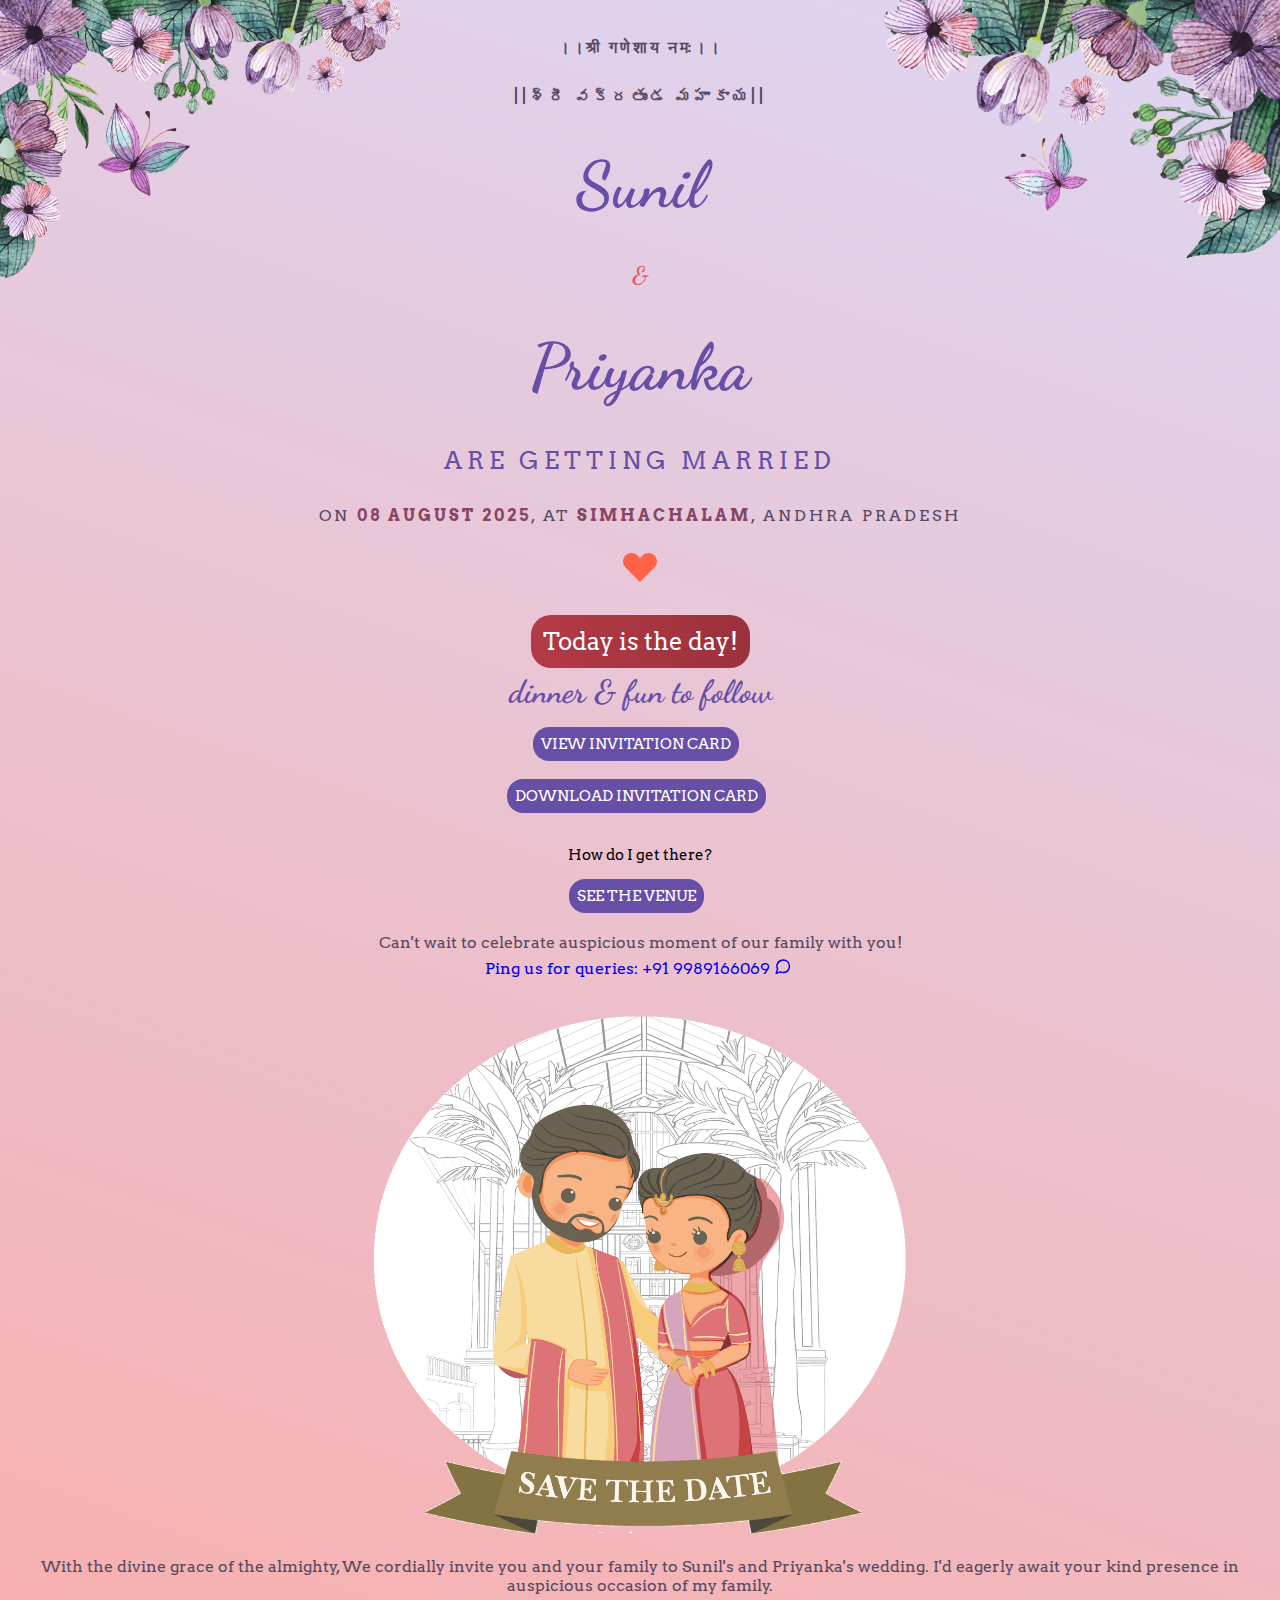
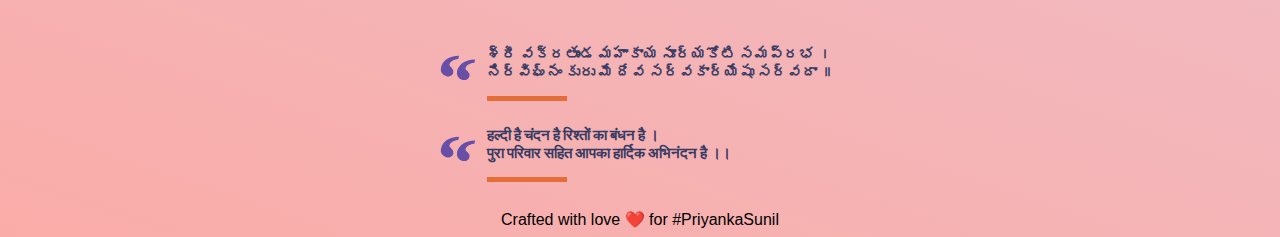
<file: public/index.html>
<!DOCTYPE html>
<html lang="en">
<head>
  <link rel="shortcut icon" href="favicon.png" type="image/png">
  <meta charset="UTF-8">
  <meta name="viewport" content="width=device-width, initial-scale=1, user-scalable=no" />
  <meta property="og:title" content="Wedding Invitation | 08th August | Mandapam, Simhachalam, Andhra Pradesh">
  <meta property="og:description"
    content="Inviting you and your family to Sunil's and Priyanka's wedding to be held on 08th August at Simhachalam." />
  <meta name="description"
        content="With the divine grace of the almighty, inviting you and your family to Sunil's and Priyanka's wedding to be held on 15th April at Ambika Hotel.">
  <meta property="og:type" content="Wedding Website" >
  <meta property="og:image" content="./assets/img/WhatsApp Image 2022-01-11 at 22.45.03.jpeg">

  <title>Wedding Invitation |#SunilPriyanka</title>
  <link href="https://fonts.googleapis.com/css?family=Arvo" rel="stylesheet">
  <link rel='stylesheet' href='https://fonts.googleapis.com/css?family=Dancing+Script&amp;display=swap'>
  <link rel="stylesheet" href="css/style.css">
</head>

<body>
  <div class="sakura-falling"></div>
  <img src="./assets/img/image-top-right.png" alt="image-top-right" class="top-right-decoration">
<!--  <p class="magic">tap anywhere to see magic ✨ </p>-->
  <img src="./assets/img/image-top-left.png" alt="image-top-left" class="top-left-decoration">
  <section id="media"></section>
  <div class="wrap">

    <div class="title">
      <p><b>।।श्री गणेशाय नमः।। </b></p>
      <p><b>||శ్రీ వక్రతుండ మహాకాయ|| </b></p>
      <h1>Sunil</h1>
      <h2>&</h2>
      <h1>Priyanka</h1>
      <h3>Are getting married</h3>
      <p>
        on <span class="date">08 August 2025</span>, At <span class="place">Simhachalam</span>, Andhra Pradesh
      </p>

      <div class="body2">
        <svg width="50" height="50" viewBox="0 0 200 200">
          <g transform="translate(100 100)">
            <path transform="translate(-50 -50)" fill="tomato"
              d="M92.71,7.27L92.71,7.27c-9.71-9.69-25.46-9.69-35.18,0L50,14.79l-7.54-7.52C32.75-2.42,17-2.42,7.29,7.27v0 c-9.71,9.69-9.71,25.41,0,35.1L50,85l42.71-42.63C102.43,32.68,102.43,16.96,92.71,7.27z">
            </path>
            <animateTransform attributeName="transform" type="scale" values="1; 1.5; 1.25; 1.5; 1.5; 1;" dur="5s"
              repeatCount="indefinite" additive="sum">
            </animateTransform>
          </g>
        </svg>
      </div>
    </div>
  </div>

  <br>
  <div id="time"></div>

  <p class="dance-med">
    dinner & fun to follow
  </p>
  <div class="actions">
    <a href="assets/img/card.jpg" target="_blank">
      <div class="venue">VIEW INVITATION CARD</div>
    </a>
    <br>
    <a href="card.jpg" target="_blank" download="Priyanka-Sunil-WeddingCard.jpg">
      <div class="venue">DOWNLOAD INVITATION CARD</div>
    </a>
    <div class="music">
      <audio src="assets/twilight_piano.mp3" id="my_audio" loop="loop"></audio>
    </div>
    <br>
    <p>How do I get there?</p>
    <div class="actions">
      <a href="https://maps.app.goo.gl/WXGah7XXhC2vf5sX8" target="_blank">
        <div class="venue">SEE THE VENUE</div>
      </a>
    </div>
    <p class="footer">
      Can't wait to celebrate auspicious moment of our family with you! <br>
      <span>
        <a href="https://api.whatsapp.com/send?phone=9989166069&amp;utm_source=Messaging&amp;utm_medium=Whatsapp"
          target="_blank" class="social-icon" title="WhatsApp">
          Ping us for queries: +91 9989166069
          <svg xmlns="http://www.w3.org/2000/svg" width="22" height="22"
            viewBox="0 -8 30 30" fill="none" stroke="currentColor" stroke-width="2" stroke-linecap="round"
            stroke-linejoin="round" class="feather feather-activity">
            <path
              d="M21 11.5a8.38 8.38 0 0 1-.9 3.8 8.5 8.5 0 0 1-7.6 4.7 8.38 8.38 0 0 1-3.8-.9L3 21l1.9-5.7a8.38 8.38 0 0 1-.9-3.8 8.5 8.5 0 0 1 4.7-7.6 8.38 8.38 0 0 1 3.8-.9h.5a8.48 8.48 0 0 1 8 8v.5z">
            </path>
          </svg>
        </a>
      </span>
    </p>
    <br>
  </div>

  <div class="tile__img">
    <img class="tile__img" src="assets/img/ggg.gif" alt="" />
  </div>
  <p class="footer">
    With the divine grace of the almighty,
    We cordially invite you and your family to
    Sunil's and Priyanka's wedding.
    I'd eagerly await your kind presence in auspicious occasion of my family.
  </p>

  <div>
    <blockquote>
      శ్రీ వక్రతుండ మహాకాయ సూర్యకోటి సమప్రభ ।
      <br>నిర్విఘ్నం కురు మే దేవ సర్వకార్యేషు సర్వదా ॥
    </blockquote>
    <blockquote>
      हल्दी है चंदन है रिश्तों का बंधन है ।
      <br>पुरा परिवार सहित आपका हार्दिक अभिनंदन है ।।
    </blockquote>
  </div>
  <br>
  Crafted with love ❤️ for #PriyankaSunil

  <!-- Updated: Remove any jQuery/script includes for Sakura/jQuery -->
  <script src="js/script.js"></script>
</body>
</html>
</file>
<file: public/css/style.css>
body::-webkit-scrollbar {
	width: 8px;
	height: 8px;
	background-color: rgba(255, 137, 137, 0.9);
  }
  body::-webkit-scrollbar-thumb {
	background: rgba(170, 26, 26, 0.966);
  }
@-webkit-keyframes fall {
	0% {
		opacity: 0.9;
		top: 0
	}
	100% {
		opacity: 0.2;
		top: 100%
	}
}

@keyframes fall {
	0% {
		opacity: 0.9;
		top: 0
	}
	100% {
		opacity: 0.2;
		top: 100%
	}
}

@-webkit-keyframes blow-soft-left {
	0% {
		margin-left: 0
	}
	100% {
		margin-left: -50%
	}
}

@keyframes blow-soft-left {
	0% {
		margin-left: 0
	}
	100% {
		margin-left: -50%
	}
}

@-webkit-keyframes blow-medium-left {
	0% {
		margin-left: 0
	}
	100% {
		margin-left: -100%
	}
}

@keyframes blow-medium-left {
	0% {
		margin-left: 0
	}
	100% {
		margin-left: -100%
	}
}

@-webkit-keyframes blow-soft-right {
	0% {
		margin-left: 0
	}
	100% {
		margin-left: 50%
	}
}

@keyframes blow-soft-right {
	0% {
		margin-left: 0
	}
	100% {
		margin-left: 50%
	}
}

@-webkit-keyframes blow-medium-right {
	0% {
		margin-left: 0
	}
	100% {
		margin-left: 100%
	}
}

@keyframes blow-medium-right {
	0% {
		margin-left: 0
	}
	100% {
		margin-left: 100%
	}
}

@-webkit-keyframes sway-0 {
	0% {
		-webkit-transform: rotate(-5deg)
	}
	40% {
		-webkit-transform: rotate(28deg)
	}
	100% {
		-webkit-transform: rotate(3deg)
	}
}

@keyframes sway-0 {
	0% {
		-ms-transform: rotate(-5deg);
		transform: rotate(-5deg)
	}
	40% {
		-ms-transform: rotate(28deg);
		transform: rotate(28deg)
	}
	100% {
		-ms-transform: rotate(3deg);
		transform: rotate(3deg)
	}
}

@-webkit-keyframes sway-1 {
	0% {
		-webkit-transform: rotate(10deg)
	}
	40% {
		-webkit-transform: rotate(43deg)
	}
	100% {
		-webkit-transform: rotate(15deg)
	}
}

@keyframes sway-1 {
	0% {
		-ms-transform: rotate(10deg);
		transform: rotate(10deg)
	}
	40% {
		-ms-transform: rotate(43deg);
		transform: rotate(43deg)
	}
	100% {
		-ms-transform: rotate(15deg);
		transform: rotate(15deg)
	}
}

@-webkit-keyframes sway-2 {
	0% {
		-webkit-transform: rotate(15deg)
	}
	40% {
		-webkit-transform: rotate(56deg)
	}
	100% {
		-webkit-transform: rotate(22deg)
	}
}

@keyframes sway-2 {
	0% {
		-ms-transform: rotate(15deg);
		transform: rotate(15deg)
	}
	40% {
		-ms-transform: rotate(56deg);
		transform: rotate(56deg)
	}
	100% {
		-ms-transform: rotate(22deg);
		transform: rotate(22deg)
	}
}

@-webkit-keyframes sway-3 {
	0% {
		-webkit-transform: rotate(25deg)
	}
	40% {
		-webkit-transform: rotate(74deg)
	}
	100% {
		-webkit-transform: rotate(37deg)
	}
}

@keyframes sway-3 {
	0% {
		-ms-transform: rotate(25deg);
		transform: rotate(25deg)
	}
	40% {
		-ms-transform: rotate(74deg);
		transform: rotate(74deg)
	}
	100% {
		-ms-transform: rotate(37deg);
		transform: rotate(37deg)
	}
}

@-webkit-keyframes sway-4 {
	0% {
		-webkit-transform: rotate(40deg)
	}
	40% {
		-webkit-transform: rotate(68deg)
	}
	100% {
		-webkit-transform: rotate(25deg)
	}
}

@keyframes sway-4 {
	0% {
		-ms-transform: rotate(40deg);
		transform: rotate(40deg)
	}
	40% {
		-ms-transform: rotate(68deg);
		transform: rotate(68deg)
	}
	100% {
		-ms-transform: rotate(25deg);
		transform: rotate(25deg)
	}
}

@-webkit-keyframes sway-5 {
	0% {
		-webkit-transform: rotate(50deg)
	}
	40% {
		-webkit-transform: rotate(78deg)
	}
	100% {
		-webkit-transform: rotate(40deg)
	}
}

@keyframes sway-5 {
	0% {
		-ms-transform: rotate(50deg);
		transform: rotate(50deg)
	}
	40% {
		-ms-transform: rotate(78deg);
		transform: rotate(78deg)
	}
	100% {
		-ms-transform: rotate(40deg);
		transform: rotate(40deg)
	}
}

@-webkit-keyframes sway-6 {
	0% {
		-webkit-transform: rotate(65deg)
	}
	40% {
		-webkit-transform: rotate(92deg)
	}
	100% {
		-webkit-transform: rotate(58deg)
	}
}

@keyframes sway-6 {
	0% {
		-ms-transform: rotate(65deg);
		transform: rotate(65deg)
	}
	40% {
		-ms-transform: rotate(92deg);
		transform: rotate(92deg)
	}
	100% {
		-ms-transform: rotate(58deg);
		transform: rotate(58deg)
	}
}

@-webkit-keyframes sway-7 {
	0% {
		-webkit-transform: rotate(72deg)
	}
	40% {
		-webkit-transform: rotate(118deg)
	}
	100% {
		-webkit-transform: rotate(68deg)
	}
}

@keyframes sway-7 {
	0% {
		-ms-transform: rotate(72deg);
		transform: rotate(72deg)
	}
	40% {
		-ms-transform: rotate(118deg);
		transform: rotate(118deg)
	}
	100% {
		-ms-transform: rotate(68deg);
		transform: rotate(68deg)
	}
}

@-webkit-keyframes sway-8 {
	0% {
		-webkit-transform: rotate(94deg)
	}
	40% {
		-webkit-transform: rotate(136deg)
	}
	100% {
		-webkit-transform: rotate(82deg)
	}
}

@keyframes sway-8 {
	0% {
		-ms-transform: rotate(94deg);
		transform: rotate(94deg)
	}
	40% {
		-ms-transform: rotate(136deg);
		transform: rotate(136deg)
	}
	100% {
		-ms-transform: rotate(82deg);
		transform: rotate(82deg)
	}
}

.sakura {
	/* background: -webkit-linear-gradient(120deg, rgba(255, 255, 255, 0.6), rgba(255, 255, 255, 0.9));
    background: linear-gradient(120deg, rgba(255, 255, 255, 0.6), rgba(255, 255, 255, 0.9));*/
	background: red;
	pointer-events: none;
	position: absolute
}

.sakura {
	background: #674ea7;
}


/*******************************/

body {
	font-family: Arial, Helvetica, Sans-serif;
	background-color: #FAACA8;
background-image: linear-gradient(19deg, #FAACA8 0%, #DDD6F3 100%);


}

img {
	max-width: 100%;
	height: auto;
}

@media (max-width:900px) {
	.imgi {
		max-width: 30%;
	}
	.top-right-decoration {
		max-width: 30%;
	}
	.top-left-decoration {
		max-width: 30%;
	}
}

.top-right-decoration {
	position: absolute;
	top: 0;
	right: 0;
	display: block;
}

.top-left-decoration {
	position: absolute;
	top: 0;
	left: 0;
	display: block;
}

.title h1 {
	font-family: 'Dancing Script', cursive;
	font-weight: bold;
	font-style: normal;
	font-size: 65px;
	margin: 30px 0;
	color: #674ea7;
	padding: 10px;

}

.title h2 {
	font-family: 'Dancing Script', cursive;
	font-weight: bold;
	font-style: normal;
	margin: 0;
	padding: 0;
	font-size: 24px;
	color: #e25c67;
	line-height: 1;
}

.dance-med {
	font-family: 'Dancing Script', cursive;
	font-weight: bolder;
	font-style: normal;
	font-size: 32px;
	color: #674ea7;
	margin: 16px;
	text-align: center;
}

.title h3 {
	font-weight: 300;
	text-transform: uppercase;
	letter-spacing: 5px;
	font-size: 24px;
	color: #674ea7;
	margin-top: 5px;
}

.title p {
	color: #564861;
	margin: 30px 0 20px;
	text-transform: uppercase;
	letter-spacing: 3px;
	font-size: 16px;
}

.wrap {
	display: -webkit-flex;
	display: flex;
	-webkit-flex-wrap: wrap;
	flex-wrap: wrap;
	-webkit-justify-content: center;
	justify-content: center;
	-webkit-align-items: center;
	align-items: center;
	/* padding: 20px; */
	text-align: center;
	/* min-height:100%; */
}


/** **/

* {
	/* margin: 0;
    padding: 0; */
	font-family: 'Arvo', serif;
}

body {
	display: flex;
	justify-content: center;
	align-items: center;
	/* height: 100vh;
    width: 100%; */
	flex-direction: column;
}

.title {
	margin-bottom: 10px;
}



/* Timer Container */
#time .timer-row {
  display: flex;
  justify-content: center;
  gap: 1.5rem;
  margin: 2rem 0;
  flex-wrap: wrap;
}

/* Timer Box */
#time .timer-box {
  background: #fff0f6;
  border-radius: 1rem;
  min-width: 80px;
  min-height: 90px;
  box-shadow: 0 4px 20px rgba(178,58,162,0.08), 0 1.5px 8px rgba(153,49,60,0.07);
  display: flex;
  flex-direction: column;
  align-items: center;
  justify-content: center;
  padding: 1.1rem .8rem .9rem .8rem;
  transition: box-shadow 0.2s;
}

#time .timer-number {
  font-family: 'Dancing Script', cursive;
  font-size: 2.5rem;
  color: #9b313c;
  font-weight: bold;
  line-height: 1.1;
}

#time .timer-label {
  font-size: 1.0rem;
  color: #88547d;
  margin-top: 0.4rem;
  letter-spacing: 1px;
  text-transform: uppercase;
}

@media (max-width: 600px) {
  #time .timer-row { gap: 0.75rem; }
  #time .timer-box { min-width: 60px; min-height: 65px; padding: 0.7rem 0.5rem 0.6rem 0.5rem;}
  #time .timer-number { font-size: 1.5rem; }
  #time .timer-label { font-size: 0.8rem; }
}


.venue {
	width: auto;
	height: auto;
	background-color: #674ea7;
	border-radius: 16px;
	text-align: center;
	color: #fff;
	padding: 8px;
	margin-right: 8px;
}

.venue a {
	text-decoration: none;
	color: #fff;
}

.container {
	display: flex;
	/* grid-template-columns: 1fr 1fr; */
	border-radius: 10px;
	overflow: hidden;
}

.block {
	width: 180px;
	height: 160px;
	display: flex;
	justify-content: center;
	align-items: center;
	text-align: center;
	color: #fff;

	/* @media screen and (min-width: 560px) {
		width: 135px;
		height: 120px;
	  } */

}

.days {
	background: linear-gradient(90deg, #9b313c, #b33aa2);
}

.hours {
	background: linear-gradient(90deg, #6cd8ff, #8995ff);
}

.minutes {
	background: linear-gradient(90deg, #8995ff, #6cd8ff);
}

.seconds {
	background: linear-gradient(90deg, #b33aa2, #9b313c);
}

.date {
	color: #874562;
	font-weight: 900;
}

.place {
	color: #874562;
	font-weight: 900;
}

.footer {
	color: #564861;
	text-align: center;
	font-size: 16px;
	margin: 20px;
}

.phone {
	color: #874562
}

.end-msg {
	width: auto;
	height: auto;
	padding: 12px;
	background: linear-gradient(90deg, #b33a46, #9b313c);
	border-radius: 20px;
	font-size: 14px;
	color: #fff;
	font-size: 24px;
}

a {
	text-decoration: none;
}
.magic{
	margin-top: -0.5rem;
	font-size: 9px;
}
.happiness {
	color: #874562;
	font-size: 24px;
	font-weight: bold;
	text-align: center;
	margin-bottom: 10px;
}

.twitter {
	color: #874562;
}

.music {
	display: none;
}

.actions {
	display: flex;
	font-size: 15px;
	letter-spacing: 0pt;
	flex-direction: column;
	align-items: center;

}






@media only screen and (max-width: 768px) {

	.video-container {
		overflow: hidden;
		position: relative;
		width:100%;
	}

	.video-container::after {
		padding-top: 56.25%;
		display: block;
		content: '';
	}

	.video-container iframe {
		position: absolute;
		top: 0;
		left: 0;
		width: 100%;
		height: 100%;
	}

	.block{
	width: 90px;
	height: 80px;
	/* display: grid; */
	font-size: 16px;
	}

  }



  @media only screen and (max-width: 400px) {

	.video-container {
		overflow: hidden;
		position: relative;
		width:100%;
	}

	.video-container::after {
		padding-top: 56.25%;
		display: block;
		content: '';
	}

	.video-container iframe {
		position: absolute;
		top: 0;
		left: 0;
		width: 100%;
		height: 100%;
	}

	.block{
	width: 75px;
	height: 65px;
	/* display: grid; */

	font-size: 12px;
	}

  }



  /* .body2 {
	background: Lavender;
	height: 2%;
	display: flex;
	align-items: center;
	justify-content: center;
  }  */



.wrapper {
	display: grid;
	grid-template-columns: repeat(3, 100%);
	overflow: hidden;
	scroll-behavior: smooth;
  }
  .wrapper section {
	width: 100%;
	position: relative;
	display: grid;
	grid-template-columns: repeat(5, auto);
	margin: 20px 0;
  }
  .wrapper section .item {
	/* width: max-content; */
	padding: 0 2px;
	transition: 250ms all;
  }
  .wrapper section .item:hover {
	margin: 0 40px;
	transform: scale(1.2);
  }
  .wrapper section a {
	position: absolute;
	color: #fff;
	text-decoration: none;
	font-size: 6em;
	background: black;
	width: 80px;
	padding: 20px;
	text-align: center;
	z-index: 1;
  }
  .wrapper section a:nth-of-type(1) {
	top: 0;
	bottom: 0;
	left: 0;
	background: linear-gradient(-90deg, rgba(0, 0, 0, 0) 0%, black 100%);
  }
  .wrapper section a:nth-of-type(2) {
	top: 0;
	bottom: 0;
	right: 0;
	background: linear-gradient(90deg, rgba(0, 0, 0, 0) 0%, black 100%);
  }

  @media only screen and (max-width: 600px) {
	a.arrow__btn {
	  display: none;
	}
	.wrapper {
		display: none;
	}

	.wrapper section .item {
		max-width: 100%;
	  }
  }





  .tile__img {
	max-width: 65%;
	text-align: center;
	height: auto;
	object-fit: cover;
  }


  blockquote {
	position: relative;
	padding-left: 30px;
	font-weight: 600;
	color: #373A63;
	padding: 1em;
	padding-right: 0.25em;
	margin-left: 2.25em;
	margin-right: 0.2em;
	max-width: 35em;
	font-size: 15px;
  }
  blockquote::before {
		content: "“";
		font-family: serif;
		position: absolute;
		right: 100%;
		font-size: 75px;
		line-height: 0px;
		top: 50px;
		color: #674ea7;
		animation: dancing 1s linear infinite;
		display: inline-block;
		transform: rotate(13deg);
	}
	blockquote::after {
		content: '';
		display: block;
		position: absolute;
		top: 100%;
		width: 80px;
		height: 5px;
		background: #e56d39;
		left: 1em;
	}

	@keyframes dancing {
		0% {
		  transform: rotate(13deg) scale(1.25);
		}

		25% {
		  transform: rotate(0deg);
		}

		50% {
		  transform: rotate(-13deg) scale(1.25);
		}

		75% {
		  transform: rotate(0deg);
		}

		100% {
		  transform: rotate(13deg) scale(1.25);
		}
	  }


/* Insert this block or update your existing .sakura (replace jQuery Sakura plugin) */
.sakura {
  pointer-events: none;
  position: fixed;
  top: -3vh;
  left: 0;
  width: 18px;
  height: 18px;
  background: radial-gradient(ellipse at center, #FFF0F0 65%, #e25c67 100%);
  border-radius: 60% 90% 60% 70%;
  opacity: 0.8;
  z-index: 9999;
  animation: fall 8s linear, sway 4s ease-in-out infinite alternate;
}
@keyframes fall {
  to {
    top: 110vh;
    opacity: 0.2;
  }
}
@keyframes sway {
  0% { transform: translateX(0) rotate(-8deg); }
  100% { transform: translateX(60px) rotate(12deg); }
}
</file>
